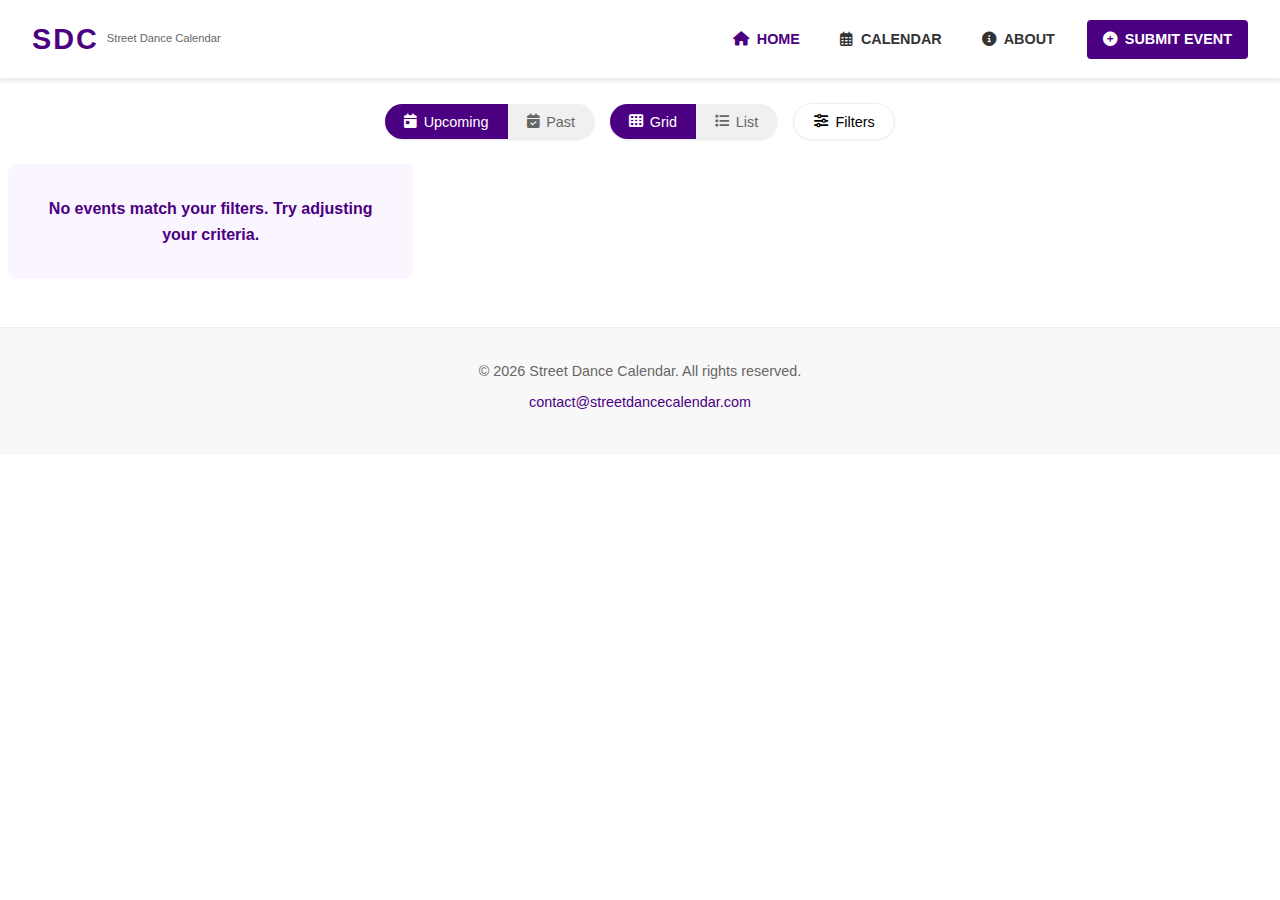
<file: index.html>
<!DOCTYPE html>
<html lang="en">
<head>
    <meta charset="UTF-8">
    <meta name="viewport" content="width=device-width, initial-scale=1.0">
    <title>SDC - Street Dance Calendar</title>
    <link rel="stylesheet" href="css/styles.css">
    <link rel="stylesheet" href="https://cdnjs.cloudflare.com/ajax/libs/font-awesome/6.4.0/css/all.min.css">
    <script src="js/include.js"></script>
    <!-- Add the date utilities script -->
    <script src="js/date-utils.js"></script>
</head>
<body>
    <!-- Include header -->
    <div data-include="includes/header.html"></div>

    <main>
        <!-- Event controls section -->
        <section class="event-controls">
            <!-- Toggle switches -->
            <div class="toggle-container">
                <!-- Time toggle (Upcoming/Past) -->
                <div class="toggle-group">
                    <button class="toggle-button active" id="upcoming-toggle">
                        <i class="fas fa-calendar-day"></i> Upcoming
                    </button>
                    <button class="toggle-button" id="past-toggle">
                        <i class="fas fa-calendar-check"></i> Past
                    </button>
                </div>
                
                <!-- View toggle (Grid/List) -->
                <div class="toggle-group">
                    <button class="toggle-button active" id="grid-view-btn">
                        <i class="fas fa-th"></i> Grid
                    </button>
                    <button class="toggle-button" id="list-view-btn">
                        <i class="fas fa-list"></i> List
                    </button>
                </div>
                
                <!-- Filter button -->
                <button class="filter-btn" id="filter-btn">
                    <i class="fas fa-sliders-h"></i> Filters
                </button>
            </div>
            
            <!-- Filters panel (hidden by default) -->
            <div class="filters-panel" id="filters-panel">
                <!-- Sort control and Categories inline -->
                <div class="filters-row">
                    <h3>Sort By:</h3>
                    <div class="sort-control dropdown" id="sort-dropdown">
                        <div class="dropdown-select" id="sort-dropdown-select">
                            <span>Event Date (Soonest First)</span>
                            <i class="fas fa-chevron-down"></i>
                        </div>
                        <div class="dropdown-menu" id="sort-dropdown-menu">
                            <div class="sort-item selected" data-value="date-asc">Event Date (Soonest First)</div>
                            <div class="sort-item" data-value="date-desc">Event Date (Latest First)</div>
                            <div class="sort-item" data-value="added-desc">Recently Added</div>
                        </div>
                    </div>
                </div>
                
                <!-- Categories multi-select dropdown -->
                <div class="filter-control">
                    <div class="filters-row">
                        <h3>Categories:</h3>
                        <div class="dropdown" id="categories-dropdown">
                            <div class="dropdown-select" id="categories-dropdown-select">
                                <span>All Categories</span>
                                <i class="fas fa-chevron-down"></i>
                            </div>
                            <div class="dropdown-menu" id="categories-dropdown-menu">
                                <!-- Will be populated dynamically -->
                            </div>
                        </div>
                    </div>
                </div>
                
                <!-- Clear filters button -->
                <button id="clear-filters" class="clear-filters">Clear all filters</button>
            </div>
        </section>

        <!-- Events content container -->
        <div id="events-container">
            <!-- Grid view -->
            <section id="events-grid" class="events-grid">
                <!-- Events will be loaded dynamically -->
            </section>

            <!-- List view -->
            <section id="events-list" class="events-list">
                <!-- Events will be loaded dynamically -->
            </section>
        </div>
    </main>

    <!-- Include footer -->
    <div data-include="includes/footer.html"></div>

    <script>
        // Global variables
        let allEvents = [];
        let filteredEvents = [];
        let activeCategories = [];
        let currentSort = 'date-asc'; // Default to soonest first
        let currentView = 'grid';
        let timeFilter = 'upcoming'; // 'upcoming' or 'past'
        
        // Today's date for upcoming/past filtering
        const today = new Date();
        today.setHours(0, 0, 0, 0); // Set to beginning of the day
        
        // DOM elements
        const sortDropdown = document.getElementById('sort-dropdown');
        const sortDropdownSelect = document.getElementById('sort-dropdown-select');
        const sortDropdownMenu = document.getElementById('sort-dropdown-menu');
        const sortItems = sortDropdownMenu.querySelectorAll('.sort-item');
        
        const categoriesDropdown = document.getElementById('categories-dropdown');
        const categoriesDropdownSelect = document.getElementById('categories-dropdown-select');
        const categoriesDropdownMenu = document.getElementById('categories-dropdown-menu');
        
        const gridViewBtn = document.getElementById('grid-view-btn');
        const listViewBtn = document.getElementById('list-view-btn');
        const upcomingToggle = document.getElementById('upcoming-toggle');
        const pastToggle = document.getElementById('past-toggle');
        const filterBtn = document.getElementById('filter-btn');
        const filtersPanel = document.getElementById('filters-panel');
        const clearFiltersBtn = document.getElementById('clear-filters');
        
        const eventsGrid = document.getElementById('events-grid');
        const eventsList = document.getElementById('events-list');

        // Fetch and process events data
        document.addEventListener('DOMContentLoaded', function() {
            // Initialize dropdowns
            initializeDropdowns();
            
            fetch('data/events.json')
                .then(response => response.json())
                .then(data => {
                    // Store all events
                    allEvents = data.events;
                    
                    // Create category options
                    createCategoryOptions(allEvents);
                    
                    // Initial application of filters and sort
                    applyFiltersAndSort();
                    
                    // Add event listeners
                    setupEventListeners();
                })
                .catch(error => {
                    console.error('Error loading events data:', error);
                    document.getElementById('events-container').innerHTML = '<p class="error">Error loading events. Please try again later.</p>';
                });
                
            // Close dropdowns when clicking outside
            document.addEventListener('click', function(event) {
                if (!sortDropdown.contains(event.target)) {
                    sortDropdown.classList.remove('open');
                }
                
                if (!categoriesDropdown.contains(event.target)) {
                    categoriesDropdown.classList.remove('open');
                }
            });
        });
        
        // Initialize dropdowns
        function initializeDropdowns() {
            // Sort dropdown
            sortDropdownSelect.addEventListener('click', function(e) {
                e.stopPropagation();
                sortDropdown.classList.toggle('open');
                categoriesDropdown.classList.remove('open');
            });
            
            // Categories dropdown
            categoriesDropdownSelect.addEventListener('click', function(e) {
                e.stopPropagation();
                categoriesDropdown.classList.toggle('open');
                sortDropdown.classList.remove('open');
            });
            
            // Sort dropdown items
            sortItems.forEach(item => {
                item.addEventListener('click', function() {
                    const value = this.getAttribute('data-value');
                    currentSort = value;
                    
                    // Update selected item
                    sortItems.forEach(si => si.classList.remove('selected'));
                    this.classList.add('selected');
                    
                    // Update dropdown text
                    sortDropdownSelect.querySelector('span').textContent = this.textContent;
                    
                    // Close dropdown and apply filters
                    sortDropdown.classList.remove('open');
                    applyFiltersAndSort();
                });
            });
        }

        // Create category options for multi-select dropdown
        function createCategoryOptions(events) {
            // Extract unique categories
            const categories = new Set();
            events.forEach(event => {
                if (event.categories && event.categories.length) {
                    event.categories.forEach(cat => categories.add(cat));
                }
            });
            
            // Create checkbox for each category
            const sortedCategories = Array.from(categories).sort();
            
            // Clear any existing options
            categoriesDropdownMenu.innerHTML = '';
            
            sortedCategories.forEach(category => {
                const item = document.createElement('div');
                item.className = 'dropdown-item';
                
                const checkbox = document.createElement('input');
                checkbox.type = 'checkbox';
                checkbox.value = category;
                checkbox.id = `cat-${category.toLowerCase().replace(/\s+/g, '-')}`;
                checkbox.className = 'category-checkbox';
                
                const label = document.createElement('label');
                label.htmlFor = checkbox.id;
                label.textContent = category;
                
                item.appendChild(checkbox);
                item.appendChild(label);
                
                categoriesDropdownMenu.appendChild(item);
                
                // Simplified approach - only prevent dropdown from closing
                item.addEventListener('click', function(e) {
                    // Just prevent the dropdown from closing when clicking anywhere in the item
                    e.stopPropagation();
                    // No additional checkbox toggling logic here
                });
                
                // Only listen for changes on the checkbox itself
                checkbox.addEventListener('change', function() {
                    // Update parent item class
                    const parentItem = this.closest('.dropdown-item');
                    if (this.checked) {
                        parentItem.classList.add('selected');
                    } else {
                        parentItem.classList.remove('selected');
                    }
                    
                    // Update active categories
                    updateActiveCategories();
                });
                
                // Make label explicitly handle focusing the checkbox
                label.addEventListener('click', function(e) {
                    // This will focus/click the checkbox due to the 'for' attribute
                    // We don't need additional logic here
                });
            });
        }
        
        // Update active categories based on checkbox state
        function updateActiveCategories() {
            activeCategories = [];
            const checkboxes = categoriesDropdownMenu.querySelectorAll('input[type="checkbox"]');
            
            checkboxes.forEach(checkbox => {
                if (checkbox.checked) {
                    activeCategories.push(checkbox.value);
                }
            });
            
            // Update dropdown text
            if (activeCategories.length === 0) {
                categoriesDropdownSelect.querySelector('span').textContent = 'All Categories';
            } else {
                const text = activeCategories.length === 1 
                    ? activeCategories[0] 
                    : `${activeCategories.length} categories selected`;
                
                // Create a new span to replace the old one (to avoid nested spans)
                const newSpan = document.createElement('span');
                newSpan.textContent = text;
                
                // Add badge for multiple selections
                if (activeCategories.length > 1) {
                    const badge = document.createElement('span');
                    badge.className = 'selected-count';
                    badge.textContent = activeCategories.length;
                    newSpan.appendChild(badge);
                }
                
                // Replace the old span
                const oldSpan = categoriesDropdownSelect.querySelector('span');
                categoriesDropdownSelect.replaceChild(newSpan, oldSpan);
            }
            
            // Apply filters
            applyFiltersAndSort();
        }

        // Setup event listeners
        function setupEventListeners() {
            // View toggle
            gridViewBtn.addEventListener('click', function() {
                setViewMode('grid');
            });
            
            listViewBtn.addEventListener('click', function() {
                setViewMode('list');
            });
            
            // Time filter toggle
            upcomingToggle.addEventListener('click', function() {
                setTimeFilter('upcoming');
            });
            
            pastToggle.addEventListener('click', function() {
                setTimeFilter('past');
            });
            
            // Toggle filters panel
            filterBtn.addEventListener('click', function() {
                filtersPanel.classList.toggle('visible');
                this.classList.toggle('active');
            });
            
            // Clear filters
            clearFiltersBtn.addEventListener('click', function() {
                // Reset categories
                const checkboxes = categoriesDropdownMenu.querySelectorAll('input[type="checkbox"]');
                checkboxes.forEach(cb => {
                    cb.checked = false;
                    cb.closest('.dropdown-item').classList.remove('selected');
                });
                
                // Reset active categories
                activeCategories = [];
                
                // Reset dropdown text
                const newSpan = document.createElement('span');
                newSpan.textContent = 'All Categories';
                const oldSpan = categoriesDropdownSelect.querySelector('span');
                categoriesDropdownSelect.replaceChild(newSpan, oldSpan);
                
                // Apply updated filters
                applyFiltersAndSort();
            });
        }

        // Set the time filter (upcoming or past)
        function setTimeFilter(filter) {
            timeFilter = filter;
            
            // Update toggle UI
            if (filter === 'upcoming') {
                upcomingToggle.classList.add('active');
                pastToggle.classList.remove('active');
            } else {
                upcomingToggle.classList.remove('active');
                pastToggle.classList.add('active');
            }
            
            // Reapply filters
            applyFiltersAndSort();
        }

        // Set the view mode (grid or list)
        function setViewMode(mode) {
            currentView = mode;
            
            // Update toggle UI
            if (mode === 'grid') {
                gridViewBtn.classList.add('active');
                listViewBtn.classList.remove('active');
                eventsGrid.style.display = 'grid';
                eventsList.style.display = 'none';
            } else {
                gridViewBtn.classList.remove('active');
                listViewBtn.classList.add('active');
                eventsGrid.style.display = 'none';
                eventsList.style.display = 'block';
            }
        }

        // Apply current filters and sort, then render events
        function applyFiltersAndSort() {
            // Filter events
            filteredEvents = allEvents.filter(event => {
                // Category filter
                const matchesCategory = activeCategories.length === 0 || 
                    event.categories && event.categories.some(cat => activeCategories.includes(cat));
                
                // Time filter (upcoming/past)
                const eventDate = parseDate(event.date);
                const matchesTimeFilter = timeFilter === 'upcoming' ? 
                    eventDate >= today : eventDate < today;
                
                return matchesCategory && matchesTimeFilter;
            });
            
            // Sort events
            filteredEvents.sort((a, b) => {
                switch (currentSort) {
                    case 'date-asc':
                        return parseDate(a.date) - parseDate(b.date);
                    case 'date-desc':
                        return parseDate(b.date) - parseDate(a.date);
                    case 'added-desc':
                        // For 'recently added', we use the original order in the JSON
                        return allEvents.indexOf(b) - allEvents.indexOf(a);
                    default:
                        return 0;
                }
            });
            
            // Render the events
            renderEvents();
        }

        // Render events in the current view mode
        function renderEvents() {
            // Clear both containers
            eventsGrid.innerHTML = '';
            eventsList.innerHTML = '';
            
            // If no events match filters
            if (filteredEvents.length === 0) {
                const noEventsMsg = '<div class="no-events-message">No events match your filters. Try adjusting your criteria.</div>';
                eventsGrid.innerHTML = noEventsMsg;
                eventsList.innerHTML = noEventsMsg;
                return;
            }
            
            // Render events for both views
            filteredEvents.forEach(event => {
                // Add to grid view
                const eventCard = createEventCard(event);
                eventsGrid.appendChild(eventCard);
                
                // Add to list view
                const eventListItem = createEventListItem(event);
                eventsList.appendChild(eventListItem);
            });
        }

        // Create an event card for grid view
        function createEventCard(event) {
            const eventCard = document.createElement('article');
            eventCard.className = 'event-card';
            
            // Create category badges
            let categoryBadges = '';
            if (event.categories && event.categories.length > 0) {
                categoryBadges = event.categories.map(cat => 
                    `<span class="category-badge">${cat}</span>`
                ).join('');
            }
            
            // Format date for display
            const formattedDate = formatDateCompact(event.date);
            
            // First category for mobile display
            const firstCategory = event.categories && event.categories.length > 0 ? 
                `<span class="category-badge">${event.categories[0]}</span>` : '';
            
            eventCard.innerHTML = `
                <a href="event.html?id=${event.id}">
                    <div class="event-image">
                        <img src="images/${event.image}" alt="${event.title}" onerror="this.src='images/no-image.jpg';">
                    </div>
                    
                    <!-- Desktop hover info -->
                    <div class="event-info">
                        <h2>${event.title}</h2>
                        <p class="location">${event.location.city}, ${event.location.state || ''}</p>
                        <p class="date">${formattedDate} ${event.startTime || ''}${event.startTime ? '~' : ''}</p>
                        <div class="category-badges">
                            ${categoryBadges}
                        </div>
                    </div>
                    
                    <!-- Mobile always-visible info -->
                    <div class="event-info-mobile">
                        <div class="mobile-details">
                            <p class="mobile-location">${event.location.city}</p>
                            <p class="mobile-date">${formattedDate.split('.')[1]}.${formattedDate.split('.')[2]}</p>
                        </div>
                        ${firstCategory}
                    </div>
                </a>
            `;
            
            return eventCard;
        }

        // Create an event list item for list view
        function createEventListItem(event) {
            const listItem = document.createElement('article');
            listItem.className = 'event-list-item';
            
            // Create category badges
            let categoryBadges = '';
            if (event.categories && event.categories.length > 0) {
                categoryBadges = event.categories.map(cat => 
                    `<span class="category-badge">${cat}</span>`
                ).join('');
            }
            
            // Format date & time for display
            const formattedDate = formatDateLong(event.date);
            let timeDisplay = '';
            if (event.startTime) {
                timeDisplay = formatTime(event.startTime);
                if (event.endTime) {
                    timeDisplay += ` - ${formatTime(event.endTime)}`;
                }
            }
            
            listItem.innerHTML = `
                <a href="event.html?id=${event.id}" class="event-list-thumb">
                    <img src="images/${event.image}" alt="${event.title}" onerror="this.src='images/no-image.jpg';">
                </a>
                <div class="event-list-details">
                    <div>
                        <h3><a href="event.html?id=${event.id}">${event.title}</a></h3>
                        <div class="event-list-meta">
                            <span><i class="fas fa-map-marker-alt"></i> ${event.location.city}, ${event.location.state || ''}</span>
                            <span><i class="far fa-calendar-alt"></i> ${formattedDate}</span>
                            ${timeDisplay ? `<span><i class="far fa-clock"></i> ${timeDisplay}</span>` : ''}
                        </div>
                    </div>
                    <div class="category-badges">
                        ${categoryBadges}
                    </div>
                </div>
            `;
            
            return listItem;
        }
    </script>
</body>
</html>
</file>
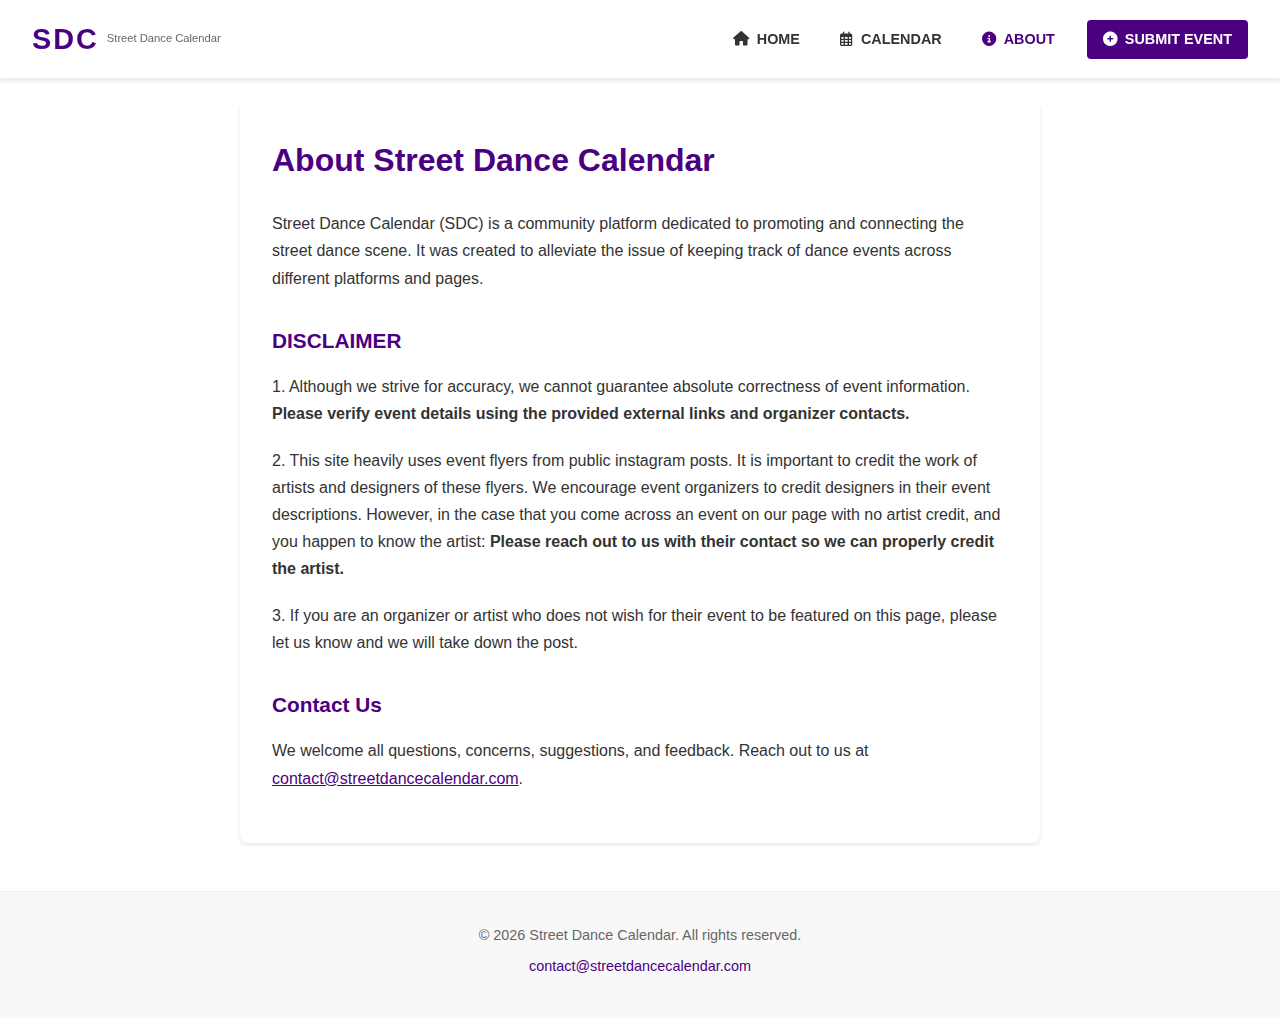
<file: about.html>
<!DOCTYPE html>
<html lang="en">
<head>
    <meta charset="UTF-8">
    <meta name="viewport" content="width=device-width, initial-scale=1.0">
    <title>About - Street Dance Calendar</title>
    <link rel="stylesheet" href="css/styles.css">
    <link rel="stylesheet" href="https://cdnjs.cloudflare.com/ajax/libs/font-awesome/6.4.0/css/all.min.css">
    <script src="js/include.js"></script>
</head>
<body>
    <!-- Include header -->
    <div data-include="includes/header.html"></div>

    <main>
        <section class="about-content">
            <h2>About Street Dance Calendar</h2>
            <p>Street Dance Calendar (SDC) is a community platform dedicated to promoting and connecting the street dance scene. It was created to alleviate the issue of keeping track of dance events across different platforms and pages.</p>
            
            <h3>DISCLAIMER</h3>
            <p>1. Although we strive for accuracy, we cannot guarantee absolute correctness of event information. <b>Please verify event details using the provided external links and organizer contacts. </b></p>
            <p>2. This site heavily uses event flyers from public instagram posts. It is important to credit the work of artists and designers of these flyers. We encourage event organizers to credit designers in their event descriptions. However, in the case that you come across an event on our page with no artist credit, and you happen to know the artist: <b>Please reach out to us with their contact so we can properly credit the artist.</b></p>
            <p>3. If you are an organizer or artist who does not wish for their event to be featured on this page, please let us know and we will take down the post.</p>
            
            <h3>Contact Us</h3>
            <p>We welcome all questions, concerns, suggestions, and feedback. Reach out to us at <a href="mailto:contact@streetdancecalendar.com">contact@streetdancecalendar.com</a>.</p>
        </section>
    </main>

    <!-- Include footer -->
    <div data-include="includes/footer.html"></div>
</body>
</html>
</file>
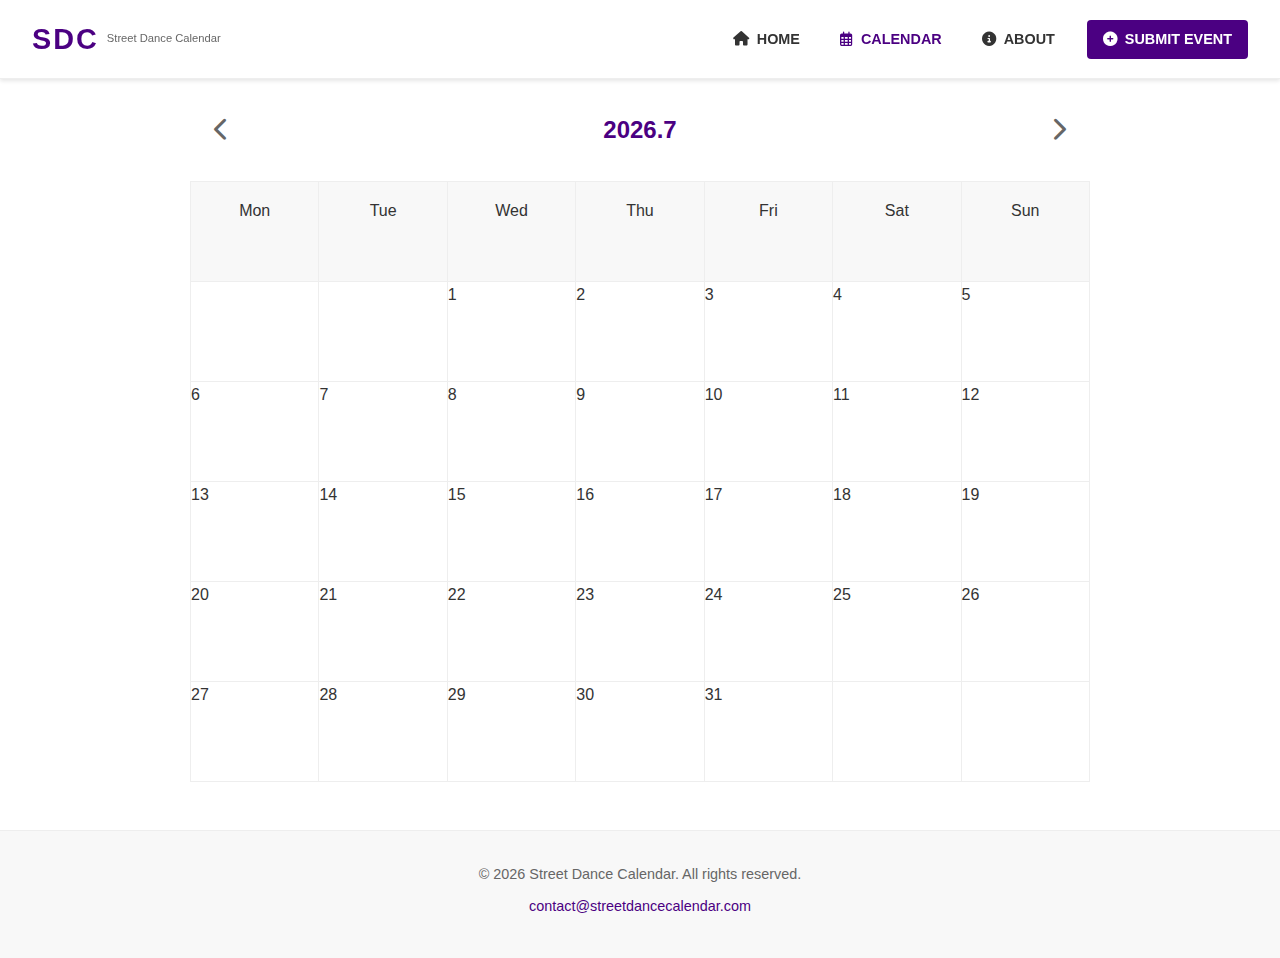
<file: calendar.html>
<!DOCTYPE html>
<html lang="en">
<head>
    <meta charset="UTF-8">
    <meta name="viewport" content="width=device-width, initial-scale=1.0">
    <title>Calendar - Street Dance Calendar</title>
    <link rel="stylesheet" href="css/styles.css">
    <link rel="stylesheet" href="https://cdnjs.cloudflare.com/ajax/libs/font-awesome/6.4.0/css/all.min.css">
    <script src="js/include.js"></script>
    <!-- Add the date utilities script -->
    <script src="js/date-utils.js"></script>
</head>
<body>
    <!-- Include header -->
    <div data-include="includes/header.html"></div>

    <main>
        <section class="calendar-view">
            <div class="calendar-navigation">
                <a href="#" class="prev-month" id="prev-month"><i class="fas fa-chevron-left"></i></a>
                <h2 class="current-month" id="current-month"></h2>
                <a href="#" class="next-month" id="next-month"><i class="fas fa-chevron-right"></i></a>
            </div>
            <div id="calendar-container">
                <!-- Calendar will be dynamically generated here -->
                <div class="loading">Loading calendar...</div>
            </div>
            
            <!-- Mobile List View -->
            <section class="calendar-list-view">
                <ul class="month-events-list" id="month-events-list">
                    <!-- Events will be dynamically loaded here -->
                    <div class="loading">Loading calendar events...</div>
                </ul>
            </section>
        </section>
    </main>

    <!-- Day Events Modal -->
    <div id="day-events-modal" class="modal">
        <div class="modal-content">
            <span class="close-modal">&times;</span>
            <h2 id="modal-date">Events on <span></span></h2>
            <div id="modal-events-list"></div>
        </div>
    </div>

    <!-- Include footer -->
    <div data-include="includes/footer.html"></div>

    <script>
        // Modal elements
        const modal = document.getElementById('day-events-modal');
        const modalClose = document.querySelector('.close-modal');
        const modalDate = document.querySelector('#modal-date span');
        const modalEventsList = document.getElementById('modal-events-list');
        
        // Move events variable to global scope so it's accessible to all functions
        let events = [];
        
        document.addEventListener('DOMContentLoaded', function() {
            let currentDate = new Date();
            
            // Close modal when clicking X
            modalClose.addEventListener('click', () => {
                modal.style.display = 'none';
            });
            
            // Close modal when clicking outside of it
            window.addEventListener('click', (e) => {
                if (e.target === modal) {
                    modal.style.display = 'none';
                }
            });
            
            // Fetch events data from JSON file
            fetch('data/events.json')
                .then(response => response.json())
                .then(data => {
                    events = data.events;
                    renderCalendar(currentDate);
                })
                .catch(error => {
                    console.error('Error loading events data:', error);
                    document.getElementById('calendar-container').innerHTML = '<p class="error">Error loading calendar. Please try again later.</p>';
                    document.getElementById('month-events-list').innerHTML = '<p class="error">Error loading events. Please try again later.</p>';
                });
            
            // Event listeners for navigation
            document.getElementById('prev-month').addEventListener('click', (e) => {
                e.preventDefault();
                currentDate.setMonth(currentDate.getMonth() - 1);
                renderCalendar(currentDate);
            });
            
            document.getElementById('next-month').addEventListener('click', (e) => {
                e.preventDefault();
                currentDate.setMonth(currentDate.getMonth() + 1);
                renderCalendar(currentDate);
            });
        });
        
        // Function to show all events for a specific day
        function showDayEvents(dateStr, dateFormatted) {
            const dayEvents = events.filter(event => event.date === dateStr);
            
            if (dayEvents.length === 0) return;
            
            // Update modal title with formatted date
            modalDate.textContent = dateFormatted;
            
            // Clear previous events
            modalEventsList.innerHTML = '';
            
            // Add all events for this day
            dayEvents.forEach(event => {
                const eventElement = document.createElement('div');
                eventElement.className = 'modal-event';
                
                // Create category badges
                let categoryBadges = '';
                if (event.categories && event.categories.length > 0) {
                    categoryBadges = event.categories.map(cat => 
                        `<span class="category-badge">${cat}</span>`
                    ).join('');
                }
                
                eventElement.innerHTML = `
                    <h3><a href="event.html?id=${event.id}">${event.title}</a></h3>
                    <p class="location">${event.location.city}, ${event.location.state}</p>
                    <p class="time">${event.startTime || ''} ${event.startTime && event.endTime ? '- ' + event.endTime : ''}</p>
                    <div class="category-badges">
                        ${categoryBadges}
                    </div>
                `;
                
                modalEventsList.appendChild(eventElement);
            });
            
            // Show modal
            modal.style.display = 'block';
        }
        
        // Render calendar with events
        function renderCalendar(date) {
            const year = date.getFullYear();
            const month = date.getMonth();
            
            // Update month/year display
            document.getElementById('current-month').textContent = `${year}.${month + 1}`;
            
            // Get first and last day of month
            const firstDay = new Date(year, month, 1);
            const lastDay = new Date(year, month + 1, 0);
            
            // Get day of week for first day (0 = Sunday, 1 = Monday, etc.)
            let firstDayIndex = firstDay.getDay();
            if (firstDayIndex === 0) firstDayIndex = 7; // Adjust for Monday as first day
            firstDayIndex--; // Convert to 0-indexed for Monday first
            
            // Create table structure
            let calendarHTML = `
                <table class="calendar">
                    <thead>
                        <tr>
                            <th>Mon</th>
                            <th>Tue</th>
                            <th>Wed</th>
                            <th>Thu</th>
                            <th>Fri</th>
                            <th>Sat</th>
                            <th>Sun</th>
                        </tr>
                    </thead>
                    <tbody>
            `;
            
            // Create calendar days
            let day = 1;
            const totalDays = lastDay.getDate();
            const totalWeeks = Math.ceil((firstDayIndex + totalDays) / 7);
            
            // Get events for this month
            const monthEvents = events.filter(event => {
                const eventDate = parseDate(event.date);
                return eventDate && eventDate.getFullYear() === year && eventDate.getMonth() === month;
            });
            
            // Create calendar grid
            for (let w = 0; w < totalWeeks; w++) {
                calendarHTML += '<tr>';
                
                for (let d = 0; d < 7; d++) {
                    if ((w === 0 && d < firstDayIndex) || day > totalDays) {
                        // Empty cell
                        calendarHTML += '<td></td>';
                    } else {
                        // Format date string for filtering events
                        const dateStr = createDateString(year, month + 1, day);
                        const formatDate = formatDateLong(dateStr);
                        
                        // Check for events on this day
                        const dayEvents = monthEvents.filter(event => event.date === dateStr);
                        
                        if (dayEvents.length > 0) {
                            // Cell with events
                            calendarHTML += `<td class="has-event">
                                <div class="day-number">${day}</div>
                                <div class="day-events">`;
                            
                            // Add events (limit to 3 visible events per day)
                            const displayEvents = dayEvents.slice(0, 3);
                            displayEvents.forEach(event => {
                                calendarHTML += `<a href="event.html?id=${event.id}" class="calendar-event">${event.title}</a>`;
                            });
                            
                            // Show "more" indicator if there are additional events
                            if (dayEvents.length > 3) {
                                calendarHTML += `<a href="#" class="more-events" data-date="${dateStr}" data-formatted="${formatDate}">+${dayEvents.length - 3} more</a>`;
                            }
                            
                            calendarHTML += `</div></td>`;
                        } else {
                            // Regular day
                            calendarHTML += `<td>${day}</td>`;
                        }
                        
                        day++;
                    }
                }
                
                calendarHTML += '</tr>';
                
                // Stop if we've rendered all days
                if (day > totalDays) {
                    break;
                }
            }
            
            calendarHTML += '</tbody></table>';
            document.getElementById('calendar-container').innerHTML = calendarHTML;
            
            // Add event listeners to "more events" links
            document.querySelectorAll('.more-events').forEach(link => {
                link.addEventListener('click', function(e) {
                    e.preventDefault();
                    const dateStr = this.getAttribute('data-date');
                    const dateFormatted = this.getAttribute('data-formatted');
                    showDayEvents(dateStr, dateFormatted);
                });
            });
            
            // Render the mobile list view
            renderMobileListView(year, month, events);
        }

        // Updated function to render the mobile list view
        function renderMobileListView(year, month, allEvents) {
            const monthEventsListEl = document.getElementById('month-events-list');
            
            // Get events for this month and sort by date
            const monthEvents = allEvents.filter(event => {
                const eventDate = parseDate(event.date);
                return eventDate && eventDate.getFullYear() === year && eventDate.getMonth() === month;
            }).sort((a, b) => {
                return parseDate(a.date) - parseDate(b.date);
            });
            
            // If no events this month
            if (monthEvents.length === 0) {
                monthEventsListEl.innerHTML = '<p>No events scheduled this month.</p>';
                return;
            }
            
            // Group events by day
            const eventsByDay = {};
            monthEvents.forEach(event => {
                if (!eventsByDay[event.date]) {
                    eventsByDay[event.date] = [];
                }
                eventsByDay[event.date].push(event);
            });
            
            // Generate HTML for the list view
            let listViewHTML = '';
            
            // Convert object to array of [date, events] pairs and sort by date
            Object.entries(eventsByDay)
                .sort(([dateA], [dateB]) => new Date(dateA) - new Date(dateB))
                .forEach(([dateStr, dayEvents]) => {
                    const formattedDate = formatDateLong(dateStr);
                    
                    listViewHTML += `
                        <li class="day-events-list">
                            <div class="date-header">${formattedDate}</div>
                            <div class="events-list">
                    `;
                    
                    dayEvents.forEach(event => {
                        // Create time display if available
                        let timeDisplay = '';
                        if (event.startTime) {
                            timeDisplay = formatTime(event.startTime);
                            if (event.endTime) {
                                timeDisplay += ` - ${formatTime(event.endTime)}`;
                            }
                        }
                        
                        // Create category badges
                        let categoryBadges = '';
                        if (event.categories && event.categories.length > 0) {
                            categoryBadges = event.categories.map(cat => 
                                `<span class="category-badge">${cat}</span>`
                            ).join('');
                        }
                        
                        // Safely access location data
                        const city = event.location && event.location.city ? event.location.city : '';
                        const state = event.location && event.location.state ? event.location.state : '';
                        const locationDisplay = city + (city && state ? ', ' : '') + state;
                        
                        listViewHTML += `
                            <div class="list-event-item">
                                <a href="event.html?id=${event.id}">${event.title}</a>
                                <div class="event-meta">
                                    <span>${locationDisplay}</span>
                                    ${timeDisplay ? `<span> • ${timeDisplay}</span>` : ''}
                                </div>
                                <div class="category-badges">
                                    ${categoryBadges}
                                </div>
                            </div>
                        `;
                    });
                    
                    listViewHTML += `
                            </div>
                        </li>
                    `;
                });
            
            // Set the inner HTML of the container
            monthEventsListEl.innerHTML = listViewHTML;
        }
    </script>
</body>
</html>
</file>
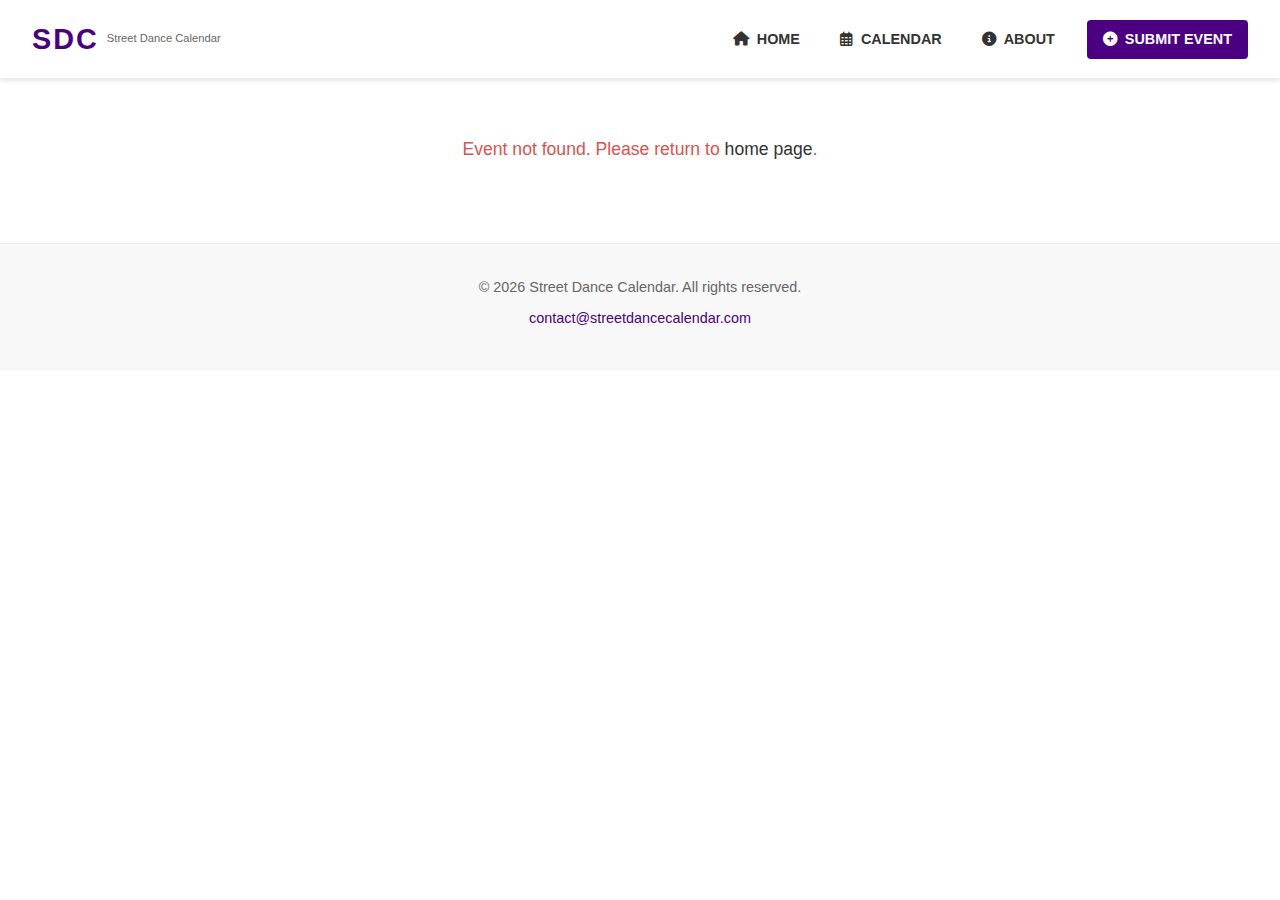
<file: event.html>
<!DOCTYPE html>
<html lang="en">
<head>
    <meta charset="UTF-8">
    <meta name="viewport" content="width=device-width, initial-scale=1.0">
    <title>Event Details - Street Dance Calendar</title>
    <link rel="stylesheet" href="css/styles.css">
    <link rel="stylesheet" href="https://cdnjs.cloudflare.com/ajax/libs/font-awesome/6.4.0/css/all.min.css">
    <script src="js/include.js"></script>
    <!-- Add the date utilities script -->
    <script src="js/date-utils.js"></script>
</head>
<body>
    <!-- Include header -->
    <div data-include="includes/header.html"></div>

    <main id="event-detail-container">
        <!-- Event details will be loaded dynamically -->
        <div class="loading">Loading event details...</div>
    </main>

    <!-- Include footer -->
    <div data-include="includes/footer.html"></div>

    <script>
        // Get event ID from URL parameters
        const urlParams = new URLSearchParams(window.location.search);
        const eventId = urlParams.get('id');
        
        if (!eventId) {
            document.getElementById('event-detail-container').innerHTML = '<p class="error">Event not found. Please return to <a href="index.html">home page</a>.</p>';
        } else {
            // Fetch event data
            fetch('data/events.json')
                .then(response => response.json())
                .then(data => {
                    const event = data.events.find(e => e.id === eventId);
                    
                    if (!event) {
                        document.getElementById('event-detail-container').innerHTML = '<p class="error">Event not found. Please return to <a href="index.html">home page</a>.</p>';
                        return;
                    }
                    
                    // Update page title
                    document.title = `${event.title} - Street Dance Calendar`;
                    
                    // Create category badges
                    let categoryBadges = '';
                    if (event.categories && event.categories.length > 0) {
                        categoryBadges = event.categories.map(cat => 
                            `<span class="category-badge">${cat}</span>`
                        ).join('');
                    }
                    
                    // Format date & time information
                    let dateTimeHtml = `<p>${formatDateLong(event.date)}</p>`;
                    if (event.startTime) {
                        dateTimeHtml += `<p>Start: ${formatTime(event.startTime)}</p>`;
                    }
                    if (event.endTime) {
                        dateTimeHtml += `<p>End: ${formatTime(event.endTime)}</p>`;
                    }
                    
                    // Build event detail HTML with new layout
                    const eventHtml = `
                        <section class="event-detail">
                            <div class="event-header">
                                <h2>${event.title}</h2>
                                <p class="date-location">${formatDateLong(event.date)} | ${event.location.city}, ${event.location.state}</p>
                                <div class="category-badges">
                                    ${categoryBadges}
                                </div>
                            </div>
                            
                            <div class="event-detail-grid">
                                <div class="event-poster">
                                    <img src="images/${event.image}" alt="${event.title}" onerror="this.src='images/no-image.jpg';">
                                </div>
                                
                                <div class="event-info-detail">
                                    <div class="info-block date-time">
                                        <h3><i class="far fa-calendar-alt"></i> Date & Time</h3>
                                        ${dateTimeHtml}
                                    </div>
                                    
                                    <div class="info-block venue">
                                        <h3><i class="fas fa-map-marker-alt"></i> Venue</h3>
                                        <p>${event.location.venue || ''}</p>
                                        <p>${event.location.address || ''}</p>
                                        <p>${event.location.city}, ${event.location.state} ${event.location.zipcode || ''}</p>
                                        <p><a href="https://maps.google.com/?q=${encodeURIComponent((event.location.venue || '') + ' ' + event.location.address + ' ' + event.location.city + ' ' + event.location.state)}" target="_blank">View on Google Maps</a></p>
                                    </div>
                                    
                                    ${event.organizer ? `
                                    <div class="info-block">
                                        <h3><i class="fas fa-user"></i> Organizer</h3>
                                        <p>${event.organizer}</p>
                                    </div>
                                    ` : ''}
                                    
                                    ${event.flyerArtist ? `
                                    <div class="info-block">
                                        <h3><i class="fas fa-palette"></i> Flyer Artist</h3>
                                        <p>${event.flyerArtist}</p>
                                    </div>
                                    ` : ''}
                                    
                                    ${event.externalLink ? `
                                    <div class="info-block">
                                        <h3><i class="fas fa-external-link-alt"></i> External Link</h3>
                                        <p><a href="${event.externalLink}" target="_blank">${event.externalLink.includes('instagram') ? 'Instagram' : 'Website'}</a></p>
                                    </div>
                                    ` : ''}
                                </div>
                            </div>
                            
                            <div class="event-description">
                                <h3>Description</h3>
                                ${formatDescription(event.description)}
                            </div>
                        </section>
                    `;
                    
                    document.getElementById('event-detail-container').innerHTML = eventHtml;
                })
                .catch(error => {
                    console.error('Error loading event data:', error);
                    document.getElementById('event-detail-container').innerHTML = '<p class="error">Error loading event details. Please try again later.</p>';
                });
        }
        
        // Helper function for formatting description (kept local as it's specific to this page)
        function formatDescription(description) {
            if (!description) return '<p>No description available.</p>';
            
            // Split by double newlines to create paragraphs
            const paragraphs = description.split(/\n\n+/);
            return paragraphs.map(p => `<p>${p.replace(/\n/g, '<br>')}</p>`).join('');
        }
    </script>
</body>
</html>
</file>
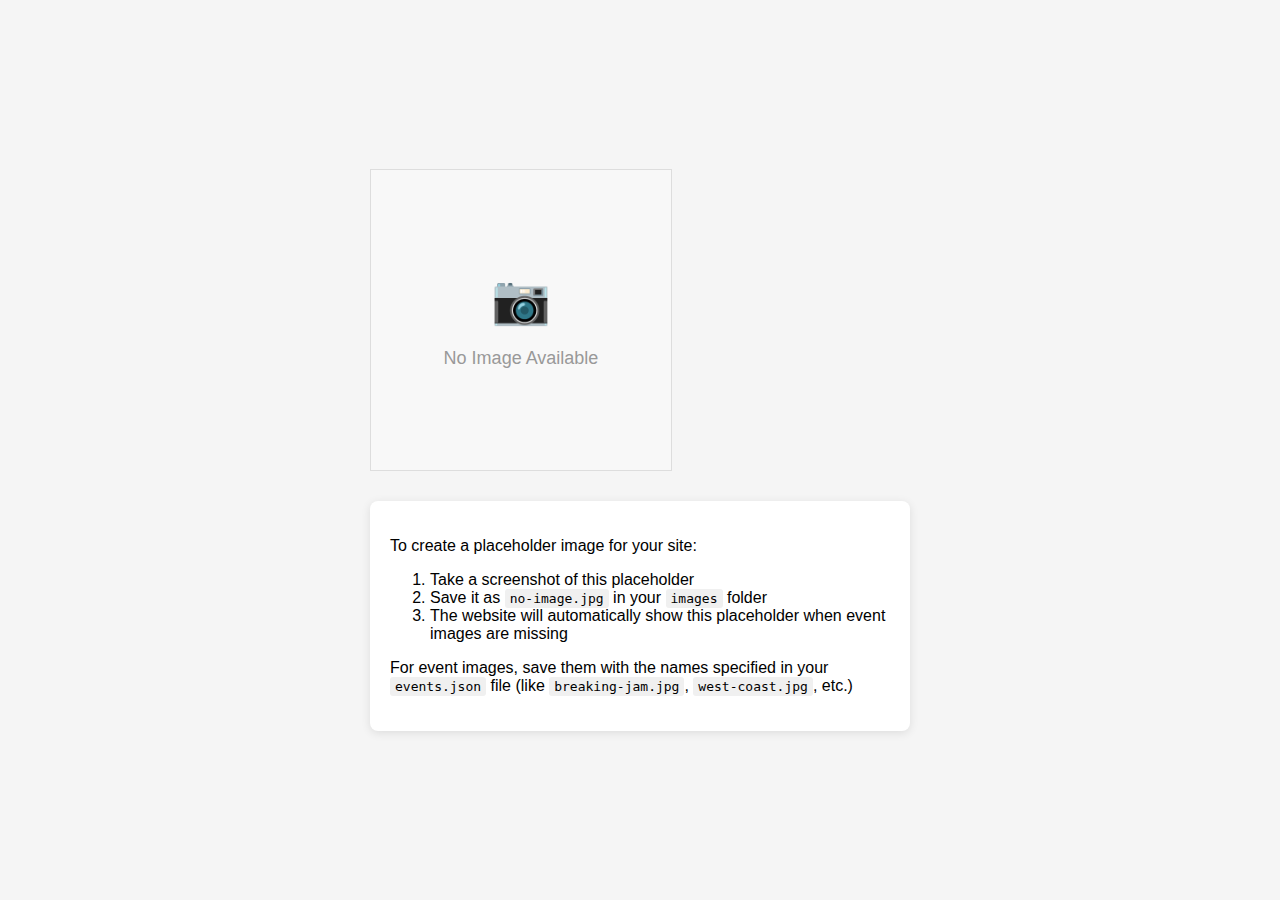
<file: image-placeholder.html>
<!DOCTYPE html>
<html lang="en">
<head>
    <meta charset="UTF-8">
    <meta name="viewport" content="width=device-width, initial-scale=1.0">
    <title>Placeholder Image Creator</title>
    <style>
        body {
            display: flex;
            justify-content: center;
            align-items: center;
            height: 100vh;
            margin: 0;
            font-family: Arial, sans-serif;
            background-color: #f5f5f5;
        }
        .placeholder {
            display: flex;
            flex-direction: column;
            justify-content: center;
            align-items: center;
            width: 300px;
            height: 300px;
            background-color: #f8f8f8;
            border: 1px solid #ddd;
        }
        .icon {
            font-size: 48px;
            margin-bottom: 20px;
            color: #ccc;
        }
        .text {
            font-size: 18px;
            color: #999;
            text-align: center;
        }
        .info {
            margin-top: 30px;
            padding: 20px;
            background-color: #fff;
            border-radius: 8px;
            box-shadow: 0 2px 10px rgba(0,0,0,0.1);
            max-width: 500px;
        }
        code {
            background-color: #f0f0f0;
            padding: 2px 5px;
            border-radius: 3px;
            font-family: monospace;
        }
    </style>
</head>
<body>
    <div>
        <div class="placeholder">
            <div class="icon">📷</div>
            <div class="text">No Image Available</div>
        </div>
        
        <div class="info">
            <p>To create a placeholder image for your site:</p>
            <ol>
                <li>Take a screenshot of this placeholder</li>
                <li>Save it as <code>no-image.jpg</code> in your <code>images</code> folder</li>
                <li>The website will automatically show this placeholder when event images are missing</li>
            </ol>
            <p>For event images, save them with the names specified in your <code>events.json</code> file (like <code>breaking-jam.jpg</code>, <code>west-coast.jpg</code>, etc.)</p>
        </div>
    </div>
</body>
</html>
</file>
<file: css/styles.css>
/* Global Styles */
* {
    box-sizing: border-box;
    margin: 0;
    padding: 0;
}

body {
    font-family: Arial, Helvetica, sans-serif;
    line-height: 1.6;
    color: #333;
    background-color: #fff;
}

a {
    text-decoration: none;
    color: #333;
}

a:hover {
    color: #4b0082;
}

/* Variables */
:root {
    --primary-color: #4b0082; /* Indigo */
    --primary-light: #6c0eb1;
    --primary-lightest: #faf5ff;
    --primary-semi: rgba(75, 0, 130, 0.7);
    --light-purple: #f0e6ff;
    --lighter-purple: #e6d9ff;
    --border-color: #eee;
    --text-color: #333;
    --text-light: #666;
    --bg-light: #f8f8f8;
    --shadow-sm: 0 2px 4px rgba(0, 0, 0, 0.1);
    --shadow-md: 0 5px 15px rgba(0, 0, 0, 0.1);
    --shadow-lg: 0 10px 20px rgba(0, 0, 0, 0.1);
}

/* Header Styles */
header {
    background-color: #fff;
    padding: 1rem 2rem;
    border-bottom: 1px solid var(--border-color);
    display: flex;
    justify-content: space-between;
    align-items: center;
    position: sticky;
    top: 0;
    z-index: 100;
    box-shadow: var(--shadow-sm);
}

.logo a {
    display: flex;
    flex-direction: row;
    align-items: center;
}

.logo h1 {
    font-size: 1.8rem;
    letter-spacing: 2px;
    font-weight: bold;
    color: var(--primary-color);
    margin-right: 8px;
}

.logo .tagline {
    font-size: 0.7rem;
    color: var(--text-light);
}

nav ul {
    display: flex;
    list-style: none;
}

nav ul li {
    margin-left: 1.5rem;
}

nav ul li a {
    font-size: 0.9rem;
    font-weight: bold;
    transition: all 0.3s ease;
    padding: 0.5rem;
    display: inline-flex;
    align-items: center;
}

nav ul li a i {
    margin-right: 0.5rem;
}

nav ul li a:hover, 
nav ul li a.active {
    color: var(--primary-color);
}

.submit-btn {
    background-color: var(--primary-color);
    color: white !important;
    padding: 0.5rem 1rem;
    border-radius: 4px;
    transition: background-color 0.3s ease;
}

.submit-btn:hover {
    background-color: var(--primary-light);
}

/* Main Content Styles */
main {
    max-width: 1300px;
    margin: 1.5rem auto;
    padding: 0 0.5rem;
}

/* Loading and Error States */
.loading, .error {
    text-align: center;
    padding: 2rem;
    font-size: 1.1rem;
}

.error {
    color: #d9534f;
}

/* Events Grid Styles */
.events-grid {
    display: grid;
    grid-template-columns: repeat(auto-fill, minmax(350px, 1fr));
    gap: 1.5rem;
}

.event-card {
    border: 1px solid var(--border-color);
    border-radius: 8px;
    overflow: hidden;
    transition: transform 0.3s ease, box-shadow 0.3s ease;
    background-color: #fff;
    position: relative;
    height: 100%;
    display: flex;
    flex-direction: column;
}

.event-card:hover {
    transform: translateY(-5px);
    box-shadow: var(--shadow-lg);
}

.event-image {
    flex: 1;
    position: relative;
    height: 400px;
    overflow: hidden;
}

.event-image img {
    width: 100%;
    height: 100%;
    object-fit: cover;
    object-position: center;
    transition: transform 0.3s ease;
}

.event-card:hover .event-image img {
    transform: scale(1.05);
}

.event-info {
    position: absolute;
    bottom: 0;
    left: 0;
    right: 0;
    background-color: rgba(0, 0, 0, 0.7);
    padding: 1rem;
    transform: translateY(100%);
    transition: transform 0.3s ease;
    display: flex;
    flex-direction: column;
    color: white;
}

.event-card:hover .event-info {
    transform: translateY(0);
}

.event-info h2 {
    font-size: 1.1rem;
    margin-bottom: 0.3rem;
    color: white;
}

.event-info p {
    font-size: 0.8rem;
    margin-bottom: 0.3rem;
    color: rgba(255, 255, 255, 0.8);
}

.category-badges {
    margin-top: 0.5rem;
    display: flex;
    flex-wrap: wrap;
    gap: 0.5rem;
}

.category-badge {
    font-size: 0.7rem;
    background-color: var(--primary-semi);
    color: white;
    padding: 0.2rem 0.6rem;
    border-radius: 1rem;
    display: inline-block;
}

/* Event info mobile */
.event-info-mobile {
    display: none;
    background-color: rgba(0, 0, 0, 0.7);
    padding: 0.5rem 0.7rem;
    color: white;
    position: relative;
}

.event-info-mobile p {
    margin: 0;
    font-size: 0.7rem;
    color: rgba(255, 255, 255, 0.85);
}

.event-info-mobile .mobile-details {
    display: flex;
    justify-content: space-between;
    align-items: center;
}

.event-info-mobile .mobile-location {
    font-weight: bold;
}

.event-info-mobile .category-badge {
    font-size: 0.65rem;
    padding: 0.1rem 0.5rem;
    margin-top: 0.3rem;
}

/* Calendar Styles */
.calendar-view {
    max-width: 900px;
    margin: 0 auto;
}

.calendar-navigation {
    display: flex;
    justify-content: space-between;
    align-items: center;
    margin-bottom: 1.5rem;
    padding: 0 1rem;
}

.calendar-navigation a {
    font-size: 1.5rem;
    color: var(--text-light);
    padding: 0.5rem;
}

.calendar-navigation a:hover {
    color: var(--primary-color);
}

.calendar-navigation h2 {
    font-size: 1.5rem;
    color: var(--primary-color);
}

.calendar {
    width: 100%;
    border-collapse: collapse;
    table-layout: fixed;
}

.calendar th, 
.calendar td {
    border: 1px solid var(--border-color);
    vertical-align: top;
    height: 100px;
}

.calendar th {
    background-color: var(--bg-light);
    font-weight: normal;
    padding: 1rem 0.5rem;
    text-align: center;
}

.calendar td {
    position: relative;
    padding: 0;
}

.calendar td .day-number {
    position: absolute;
    top: 0.5rem;
    left: 0.5rem;
    font-size: 0.9rem;
    color: var(--text-light);
}

.calendar td.has-event {
    background-color: var(--primary-lightest);
}

.calendar td.has-event .day-number {
    font-weight: bold;
    color: var(--primary-color);
}

.day-events {
    margin-top: 2rem;
    padding: 0 0.5rem 0.5rem;
    display: flex;
    flex-direction: column;
    gap: 0.3rem;
}

.calendar-event {
    font-size: 0.75rem;
    background-color: var(--light-purple);
    padding: 0.3rem 0.5rem;
    border-radius: 3px;
    border-left: 3px solid var(--primary-color);
    white-space: nowrap;
    overflow: hidden;
    text-overflow: ellipsis;
    color: var(--primary-color);
    transition: background-color 0.3s ease;
}

.calendar-event:hover {
    background-color: var(--lighter-purple);
}

.more-events {
    font-size: 0.75rem;
    color: var(--primary-color);
    text-align: center;
    margin-top: 0.3rem;
    cursor: pointer;
    display: block;
    text-decoration: none;
    padding: 0.2rem;
    border-radius: 3px;
    transition: background-color 0.3s ease;
}

.more-events:hover {
    background-color: var(--light-purple);
    text-decoration: none;
}

/* Mobile Calendar List View */
.calendar-list-view {
    display: none;
    margin-top: 1rem;
}

.month-events-list {
    list-style: none;
    padding: 0;
}

.day-events-list {
    margin-bottom: 1.5rem;
    padding: 0.8rem;
    background-color: var(--primary-lightest);
    border-radius: 8px;
    border-left: 4px solid var(--primary-color);
}

.day-events-list .date-header {
    font-weight: bold;
    color: var(--primary-color);
    margin-bottom: 0.5rem;
    font-size: 1.1rem;
}

/* IMPORTANT: Fix for the calendar mobile list view content */
.day-events-list .events-list {
    display: block !important; /* Force visibility */
    border: none;
    padding: 0;
    margin: 0;
}

.list-event-item {
    padding: 0.7rem;
    margin-bottom: 0.5rem;
    background-color: var(--light-purple);
    border-radius: 3px;
    transition: background-color 0.3s ease;
    display: block; /* Ensure item is visible */
}

.list-event-item:last-child {
    margin-bottom: 0;
}

.list-event-item:hover {
    background-color: var(--lighter-purple);
}

.list-event-item a {
    display: block;
    color: var(--primary-color);
    font-weight: bold;
}

.list-event-item .event-meta {
    font-size: 0.8rem;
    color: var(--text-light);
    margin-top: 0.3rem;
}

/* About Page Styles */
.about-content {
    max-width: 800px;
    margin: 0 auto;
    padding: 2rem;
    background-color: #fff;
    border-radius: 8px;
    box-shadow: var(--shadow-sm);
}

.about-content h2 {
    font-size: 2rem;
    margin-bottom: 1.5rem;
    color: var(--primary-color);
}

.about-content h3 {
    font-size: 1.3rem;
    margin: 2rem 0 1rem;
    color: var(--primary-color);
}

.about-content p {
    margin-bottom: 1.2rem;
    line-height: 1.7;
}

.about-content a {
    color: var(--primary-color);
    text-decoration: underline;
}

/* Event Detail Page Styles */
.event-detail {
    max-width: 1100px;
    margin: 0 auto;
    background-color: #fff;
    border-radius: 8px;
    overflow: hidden;
    box-shadow: var(--shadow-sm);
}

.event-header {
    text-align: center;
    padding: 1.5rem 1rem;
    background-color: var(--primary-lightest);
    border-bottom: 1px solid var(--light-purple);
}

.event-header h2 {
    font-size: 1.8rem;
    margin-bottom: 0.5rem;
    color: var(--primary-color);
}

.date-location {
    font-size: 1rem;
    color: var(--text-light);
}

.event-header .category-badges {
    justify-content: center;
    margin-top: 0.7rem;
}

.event-detail-grid {
    display: grid;
    grid-template-columns: minmax(300px, 1fr) minmax(300px, 1fr);
    gap: 1.5rem;
    padding: 2rem;
    border-bottom: 1px solid var(--border-color);
    align-items: start; /* Align items to the top */
}

.event-poster {
    position: sticky;
    top: 2rem;
    align-self: flex-start;
    max-height: 550px;
    overflow: hidden;
    display: flex;
    justify-content: center;
}

.event-poster img {
    max-width: 100%;
    max-height: 500px;
    object-fit: contain;
    border-radius: 4px;
    box-shadow: var(--shadow-md);
}

.event-info-detail {
    display: flex;
    flex-direction: column;
    gap: 0.8rem; /* Slightly reduce gap between info blocks for better fit */
    max-height: none; /* Remove fixed height constraint */
    overflow-y: visible; /* Remove scrolling */
    padding-right: 0; /* Remove scrollbar padding */
}

.info-block {
    margin-bottom: 0.5rem; /* Reduce bottom margin */
}

.info-block h3 {
    font-size: 1.05rem; /* Slightly reduce heading size */
    margin-bottom: 0.5rem;
    padding-bottom: 0.3rem;
    border-bottom: 1px solid var(--border-color);
    display: flex;
    align-items: center;
    color: var(--primary-color);
}

.info-block h3 i {
    margin-right: 0.5rem;
}

.info-block p {
    margin-bottom: 0.25rem; /* Reduce paragraph margins */
    color: var(--text-light);
    font-size: 0.92rem; /* Further reduce font size */
}

/* Compress date & time info */
.info-block.date-time p {
    display: inline-block;
    margin-right: 1.2rem;
}

/* Further compress venue information */
.info-block.venue p {
    margin-bottom: 0.2rem;
}

.info-block a {
    color: var(--primary-color);
}

.event-description {
    padding: 1.5rem 2rem 2rem;
}

.event-description h3 {
    font-size: 1.2rem;
    margin-bottom: 1rem;
    color: var(--primary-color);
}

.event-description p {
    margin-bottom: 1rem;
    line-height: 1.7;
}

/* Footer Styles */
footer {
    background-color: var(--bg-light);
    text-align: center;
    padding: 2rem 1rem;
    margin-top: 3rem;
    border-top: 1px solid var(--border-color);
}

footer p {
    margin-bottom: 0.5rem;
    color: var(--text-light);
    font-size: 0.9rem;
}

footer a {
    color: var(--primary-color);
}

/* Modal Styles */
.modal {
    display: none;
    position: fixed;
    z-index: 1000;
    left: 0;
    top: 0;
    width: 100%;
    height: 100%;
    overflow: auto;
    background-color: rgba(0, 0, 0, 0.4);
}

.modal-content {
    background-color: #fff;
    margin: 10% auto;
    padding: 2rem;
    border-radius: 8px;
    max-width: 600px;
    box-shadow: var(--shadow-md);
    position: relative;
}

.close-modal {
    position: absolute;
    top: 1rem;
    right: 1.5rem;
    font-size: 1.5rem;
    font-weight: bold;
    color: #aaa;
    cursor: pointer;
    transition: color 0.3s ease;
}

.close-modal:hover {
    color: var(--primary-color);
}

#modal-date {
    margin-bottom: 1.5rem;
    color: var(--primary-color);
    text-align: center;
    font-size: 1.5rem;
}

.modal-event {
    padding: 1rem;
    border-bottom: 1px solid var(--border-color);
    margin-bottom: 1rem;
}

.modal-event:last-child {
    border-bottom: none;
    margin-bottom: 0;
}

.modal-event h3 {
    font-size: 1.2rem;
    margin-bottom: 0.5rem;
}

.modal-event h3 a {
    color: var(--primary-color);
    transition: color 0.3s ease;
}

.modal-event h3 a:hover {
    color: var(--primary-light);
}

.modal-event p {
    margin-bottom: 0.5rem;
    color: var(--text-light);
    font-size: 0.9rem;
}

/* Placeholder image style */
.event-image img[src*="no-image.jpg"],
.event-poster img[src*="no-image.jpg"] {
    object-fit: contain;
    padding: 2rem;
    background-color: var(--bg-light);
}

/* Event Controls Styles */
.event-controls {
    margin-bottom: 1.5rem;
    text-align: center;
}

/* Toggle switches container */
.toggle-container {
    display: flex;
    justify-content: center;
    align-items: center;
    gap: 1rem;
    margin-bottom: 1rem;
    flex-wrap: wrap;
}

/* Toggle buttons group */
.toggle-group {
    display: inline-flex;
    border-radius: 50px;
    overflow: hidden;
    background: #f0f0f0;
    box-shadow: 0 1px 3px rgba(0,0,0,0.1);
}

.toggle-button {
    padding: 0.6rem 1.2rem;
    cursor: pointer;
    font-size: 0.9rem;
    border: none;
    background: transparent;
    color: #666;
    transition: all 0.2s ease;
    display: flex;
    align-items: center;
    gap: 0.4rem;
}

.toggle-button.active {
    background-color: var(--primary-color);
    color: white;
}

.toggle-button:focus {
    outline: none;
}

/* Filter button styles */
.filter-btn {
    background-color: white;
    border: 1px solid var(--border-color);
    border-radius: 50px;
    padding: 0.6rem 1.2rem;
    font-size: 0.9rem;
    cursor: pointer;
    display: inline-flex;
    align-items: center;
    gap: 0.5rem;
    transition: all 0.2s ease;
    box-shadow: 0 1px 3px rgba(0,0,0,0.05);
}

.filter-btn:hover, .filter-btn.active {
    border-color: var(--primary-color);
    color: var(--primary-color);
}

.filter-btn i {
    transition: transform 0.3s ease;
}

.filter-btn.active i {
    transform: rotate(180deg);
}

/* Filter panel styles */
.filters-panel {
    background-color: #f8f8f8;
    border-radius: 10px;
    max-width: 600px;
    margin: 0 auto 1.5rem;
    padding: 1.2rem;
    display: none;
    box-shadow: 0 3px 10px rgba(0,0,0,0.1);
}

.filters-panel.visible {
    display: block;
}

.filters-row {
    display: flex;
    align-items: center;
    justify-content: space-between;
    margin-bottom: 1rem;
    flex-wrap: wrap;
    gap: 1rem;
}

.filters-row h3 {
    margin: 0;
    color: var(--primary-color);
    font-size: 1rem;
    flex: 0 0 auto;
}

.sort-control {
    flex: 1;
    min-width: 200px;
}

.filter-control {
    margin-bottom: 1rem;
}

.filter-control label {
    font-weight: bold;
    display: block;
    margin-bottom: 0.5rem;
    color: var(--primary-color);
    font-size: 0.9rem;
}

/* Dropdowns */
.dropdown {
    position: relative;
}

/* Fixed width for dropdowns */
.sort-control.dropdown {
    width: 240px;
    flex: 0 0 auto;
}

#categories-dropdown {
    width: 240px;
    flex: 0 0 auto;
}

.dropdown-select {
    display: flex;
    justify-content: space-between;
    align-items: center;
    width: 100%;
    padding: 0.6rem 1rem;
    background-color: white;
    border: 1px solid var(--border-color);
    border-radius: 6px;
    cursor: pointer;
    font-size: 0.9rem;
    color: var(--text-color);
    white-space: nowrap;
    overflow: hidden;
    text-overflow: ellipsis;
}

.dropdown-select:hover {
    border-color: var(--primary-color);
}

.dropdown-select i {
    transition: transform 0.3s ease;
}

.dropdown.open .dropdown-select i {
    transform: rotate(180deg);
}

.dropdown-menu {
    position: absolute;
    top: 100%;
    left: 0;
    width: 100%;
    background-color: white;
    border: 1px solid var(--border-color);
    border-radius: 6px;
    margin-top: 0.3rem;
    max-height: 300px;
    overflow-y: auto;
    z-index: 100;
    box-shadow: 0 3px 10px rgba(0,0,0,0.1);
    display: none;
}

.dropdown.open .dropdown-menu {
    display: block;
}

/* Checkbox style for multi-select */
.dropdown-item {
    padding: 0.5rem 1rem;
    display: flex;
    align-items: center;
    gap: 0.5rem;
    cursor: pointer;
    transition: background-color 0.2s;
    user-select: none; /* Prevent text selection */
}

.dropdown-item:hover {
    background-color: #f5f5f5;
}

.dropdown-item.selected {
    background-color: var(--primary-lightest);
}

.dropdown-item label {
    cursor: pointer;
    flex: 1;
    margin: 0;
    padding: 0;
}

.dropdown-item input[type="checkbox"] {
    margin: 0;
}

/* Sort dropdown items */
.sort-item {
    padding: 0.7rem 1rem;
    cursor: pointer;
    transition: background-color 0.2s;
}

.sort-item:hover {
    background-color: #f5f5f5;
}

.sort-item.selected {
    background-color: var(--primary-lightest);
    color: var(--primary-color);
    font-weight: bold;
}

/* Clear filters button */
.clear-filters {
    display: block;
    width: 100%;
    text-align: center;
    background: none;
    border: none;
    color: var(--primary-color);
    text-decoration: underline;
    cursor: pointer;
    font-size: 0.85rem;
    margin-top: 0.5rem;
    padding: 0.5rem;
}

.clear-filters:hover {
    text-decoration: none;
}

/* Selected count */
.selected-count {
    background-color: var(--primary-color);
    color: white;
    font-size: 0.7rem;
    border-radius: 50px;
    padding: 0.1rem 0.5rem;
    margin-left: 0.5rem;
}

/* No events message */
.no-events-message {
    text-align: center;
    padding: 2rem;
    background-color: var(--primary-lightest);
    border-radius: 8px;
    font-weight: bold;
    color: var(--primary-color);
}

/* Event List View (Homepage) */
/* This is the homepage events list view - it should remain hidden by default */
#events-list.events-list {
    display: none; /* Hidden by default, shown when active */
}

.event-list-item {
    display: grid;
    grid-template-columns: 120px 1fr;
    gap: 1rem;
    border: 1px solid var(--border-color);
    border-radius: 8px;
    overflow: hidden;
    margin-bottom: 1rem;
    transition: transform 0.2s ease, box-shadow 0.2s ease;
    background-color: white;
}

.event-list-item:hover {
    transform: translateY(-3px);
    box-shadow: var(--shadow-md);
}

.event-list-thumb {
    width: 120px;
    height: 120px;
    overflow: hidden;
}

.event-list-thumb img {
    width: 100%;
    height: 100%;
    object-fit: cover;
}

.event-list-details {
    padding: 0.8rem 1rem 0.8rem 0;
    display: flex;
    flex-direction: column;
    justify-content: space-between;
}

.event-list-details h3 {
    font-size: 1rem;
    margin-bottom: 0.3rem;
    color: var(--primary-color);
}

.event-list-meta {
    font-size: 0.85rem;
    color: var(--text-light);
    margin-bottom: 0.5rem;
}

.event-list-meta span {
    display: inline-block;
    margin-right: 1rem;
}

.event-list-meta i {
    margin-right: 0.3rem;
    color: var(--primary-color);
}

.event-list-item .category-badges {
    margin-top: auto;
}

/* Responsive Styles */
@media (min-width: 1200px) {
    .events-grid {
        grid-template-columns: repeat(3, 1fr);
    }
}

@media (max-width: 960px) {
    .events-grid {
        grid-template-columns: repeat(2, 1fr);
    }
}

@media (max-width: 768px) {
    /* Header */
    header {
        flex-direction: column;
        padding: 1rem;
    }
    
    nav ul {
        margin-top: 1rem;
        flex-wrap: wrap;
        justify-content: center;
    }
    
    nav ul li {
        margin: 0.5rem;
    }
    
    /* Event Grid */
    .events-grid {
        grid-template-columns: 1fr;
        max-width: 500px;
        margin: 0 auto;
    }
    
    .event-image {
        height: auto;
        aspect-ratio: 1 / 1.4;
    }
    
    /* Hide hover info and show mobile info */
    .event-info {
        display: none;
    }
    
    .event-info-mobile {
        display: block;
    }
    
    /* Disable hover effects */
    .event-card:hover {
        transform: none;
    }
    
    .event-card:hover .event-image img {
        transform: none;
    }
    
    /* Calendar */
    .calendar th, 
    .calendar td {
        height: 80px;
    }
    
    .calendar-view table.calendar {
        display: none;
    }
    
    .calendar-list-view {
        display: block;
    }
    
    /* Event details */
    .event-detail-grid {
        grid-template-columns: 1fr;
    }
    
    .event-poster {
        position: relative;
        top: 0;
        margin-bottom: 1rem;
    }
    
    .event-header h2 {
        font-size: 1.5rem;
    }
    
    .event-detail-grid,
    .event-description {
        padding: 1.5rem;
    }
    
    .info-block.date-time p {
        display: block;
        margin-right: 0;
    }
    
    /* Dropdown responsiveness */
    .sort-control.dropdown,
    #categories-dropdown {
        width: 100%;
    }
    
    .filters-row {
        flex-direction: column;
        align-items: flex-start;
    }
    
    .sort-control {
        width: 100%;
    }
}

@media (max-width: 576px) {
    .calendar th, 
    .calendar td {
        padding: 0.3rem;
        font-size: 0.8rem;
        height: 60px;
    }
    
    .day-events {
        margin-top: 1.5rem;
    }
    
    .calendar-event {
        font-size: 0.7rem;
        padding: 0.2rem 0.3rem;
    }
    
    .event-list-item {
        grid-template-columns: 80px 1fr;
    }
    
    .event-list-thumb {
        width: 80px;
        height: 80px;
    }
    
    .event-list-details {
        padding: 0.5rem 0.5rem 0.5rem 0;
    }
    
    .event-list-meta span {
        display: block;
        margin-bottom: 0.2rem;
    }
    
    .toggle-container {
        gap: 0.8rem;
    }
}
</file>
